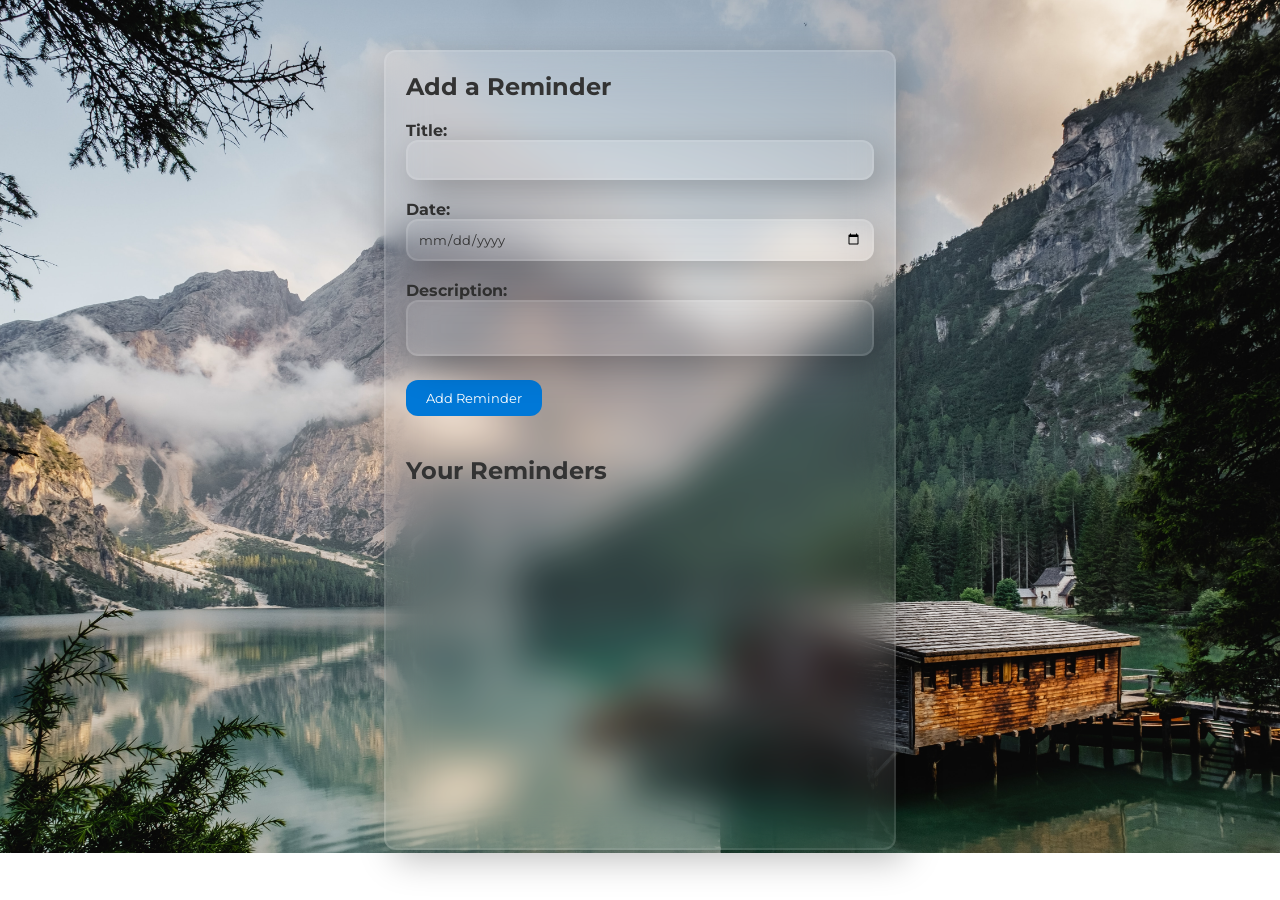
<file: index.html>
<!DOCTYPE html>
<html lang="en">
<head>
    <meta charset="UTF-8">
    <meta name="viewport" content="width=device-width, initial-scale=1.0">
    <link rel="stylesheet" href="styles.css">
    <title>Modern Reminders</title>
    <link href='https://fonts.googleapis.com/css?family=Montserrat' rel='stylesheet'>
</head>
<body>
    <!-- <header class="apple-header">
        <div class="container">
            <h1 class="logo">Modern Reminders</h1>
        </div>
    </header> -->
    <main>
        <section class="container">
            <div class="reminder-form">
                <h2>Add a Reminder</h2>
                <form id="reminder-form">
                    <div class="form-group">
                        <label for="title">Title:</label>
                        <input type="text" id="title" name="title" required>
                    </div>
                    <div class="form-group">
                        <label for="password">Date:</label>
                        <input type="date" id="date" name="date" required>
                    </div>
                    <div class="form-group">
                        <label for="description">Description:</label>
                        <textarea id="description" name="description"></textarea>
                    </div>
                    <button type="submit">Add Reminder</button>
                </form>
            </div>
            <div class="reminder-list">
                <h2>Your Reminders</h2>
                <ul id="reminder-list">
                    <!-- Reminders will be added here dynamically using JavaScript -->
                </ul>
            </div>
        </section>
    </main>
    <script src="script.js"></script>
</body>
</html>
</file>
<file: styles.css>
/* Reset some default styles */
* {
    margin: 0;
    padding: 0;
    box-sizing: border-box;
    font-family: Montserrat;
    border-radius: 12px;
    color:#333;
}

#description{
    resize:none;

}

/* Windows-like font */
body {
    font-family: Montserrat, sans-serif;
    background-image: url(house.jpg);
    background-size: 100%;
    background-position:top;
    background-repeat: no-repeat;
    color: #333;
}

/* Header styles */
header {
    background-color: #0078D700;
    color: #333;
    padding: 10px 0;
    text-align: center;
    box-shadow: 0px 2px 5px rgba(0, 0, 0, 0.3);
}

.logo {
    font-size: 1.5rem;
    font-weight: bold;
}

/* Main content styles */
main {
    width: 40%;
    height:auto;
    background-color: rgba(255,255,255,0.06);
    position: absolute;
    margin-top: 50px;
    margin-bottom: 50px;
    margin-left:auto;
    margin-right:auto;
    top: 0;
    bottom: 0;
    right: 0;
    left: 0;
    backdrop-filter: blur(20px);
    border: 2px solid rgba(255,255,255,0.1);
    box-shadow: 10px 10px 35px rgba(0,0,0,0.25);
    font-family: Montserrat;
    color:#333;
}

/* Form styles */
.reminder-form {
    padding: 20px;
}

.reminder-form h2 {
    font-size: 1.5rem;
    margin-bottom: 20px;
    color: #333;
}

.form-group {
    margin-bottom: 20px;
}

label {
    display: block;
    font-weight: bold;
    color: #333;
}

input[type="text"],
input[type="date"],
textarea {
    width: 100%;
    padding: 10px;
    border: 1px solid #ccc;
    background-color: rgba(255,255,255,0.06);
    backdrop-filter: blur(20px);
    border: 2px solid rgba(255,255,255,0.1);
    box-shadow: 10px 10px 35px rgba(0,0,0,0.25);
    font-family: Montserrat;
    color:#333;
    
}

button {
    background-color: #0078D7;
    color: #fff;
    padding: 10px 20px;
    border: none;
    cursor: pointer;
}

/* Reminder list styles */
.reminder-list {
    padding: 20px;
}

.reminder-list h2 {
    font-size: 1.5rem;
    margin-bottom: 20px;
    color: #333;
}

ul#reminder-list {
    list-style-type: none;
}

/* Responsive design */
@media screen and (max-width: 768px) {
    main {
        padding: 10px;
    }
}

.reminder-actions{
    margin-top:20px
}

p{
    margin-top:4px;
}
</file>
